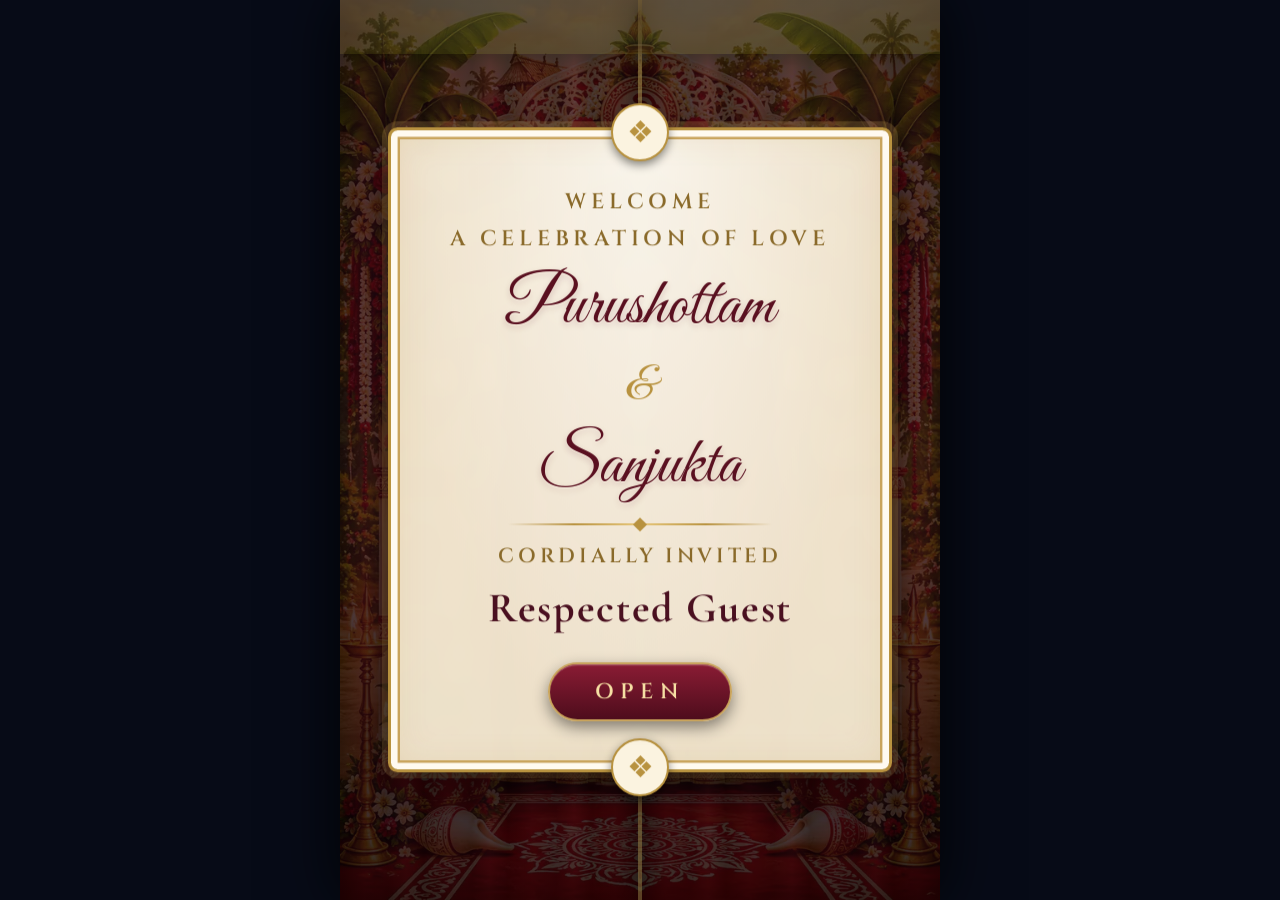
<file: Invite/template-15.html>
<!DOCTYPE html>
<html lang="en">
<head>
<meta charset="utf-8">
<meta name="viewport" content="width=device-width,initial-scale=1,viewport-fit=cover">
<title>Wedding Invitation · Template 15 Custom Background</title>
<link rel="preconnect" href="https://fonts.googleapis.com">
<link rel="preconnect" href="https://fonts.gstatic.com" crossorigin>
<link href="https://fonts.googleapis.com/css2?family=Cinzel:wght@400;600;700&family=Cormorant+Garamond:ital,wght@0,500;0,700;1,700&family=Great+Vibes&display=swap" rel="stylesheet">
<style>
:root {
  /*__ASSETS__*/
  --maroon: #5a1020;
  --gold: #c9a45c;
  --gold-light: #f3d9a0;
  --ivory: #fbf5eb;
  --landing: url('./assets/template-15-cover.webp');
  --page: url('./assets/template-15-page.webp');
  --border: url('./assets/template-15-border.svg');
}
* { box-sizing: border-box; margin: 0; padding: 0; }
html, body {
  height: 100%;
  background: #070b17;
  overflow: hidden;
  font-family: 'Cormorant Garamond', Georgia, serif;
  color: var(--maroon);
}
body {
  display: grid;
  place-items: center;
}
.stage {
  height: min(100dvh, 150vw);
  width: min(66.667dvh, 100vw);
  container-type: size;
  overflow-y: auto;
  overflow-x: hidden;
  scroll-snap-type: y mandatory;
  position: relative;
  scrollbar-width: none;
  padding: env(safe-area-inset-top) 0 env(safe-area-inset-bottom);
  box-shadow: 0 0 60px rgba(0, 0, 0, 0.85);
  background: #000;
}
.stage::-webkit-scrollbar { display: none; }
section {
  height: 100cqh;
  scroll-snap-align: start;
  position: relative;
  overflow: hidden;
  display: flex;
  flex-direction: column;
  align-items: center;
  justify-content: center;
  text-align: center;
  perspective: 140cqw;
}
.paper {
  background: #f6ecd9 radial-gradient(circle at 50% 30%, #fffaf0, #efe0c4);
}
.paper::before, .paper::after {
  content: "";
  position: absolute;
  top: 0;
  bottom: 0;
  width: 17cqw;
  background: var(--border) center/100% 100% no-repeat;
  pointer-events: none;
  opacity: 0.95;
  z-index: 2;
}
.paper::before { left: 0; }
.paper::after { right: 0; transform: scaleX(-1); }
.bg {
  position: absolute;
  inset: 0;
  background-size: cover;
  background-position: var(--fx, 50%) var(--fy, 50%);
  background-repeat: no-repeat;
}
.cinzel {
  font-family: 'Cinzel', Georgia, serif;
  letter-spacing: 0.18em;
  text-transform: uppercase;
}
.script {
  font-family: 'Great Vibes', cursive;
}
.ab {
  position: absolute;
  transform: translate(-50%, -50%);
  text-align: center;
  white-space: nowrap;
}
h2 {
  font: 600 4.6cqw 'Cinzel', Georgia, serif;
  letter-spacing: 0.15em;
  position: relative;
  z-index: 3;
  color: #50101e;
  text-shadow: 0 1px 2px rgba(255, 255, 255, 0.6);
}
.sub {
  font-style: italic;
  font-weight: 700;
  font-size: 3.6cqw;
  margin: 1cqw 8cqw;
  position: relative;
  z-index: 3;
  color: #7a1a2e;
}
/* P1 */
.stage.locked{overflow:hidden !important;scroll-snap-type:none !important;touch-action:none !important}
#fx{position:absolute;inset:0;width:100%;height:100%;pointer-events:none;z-index:7}
#glow{position:absolute;inset:0;pointer-events:none;opacity:0;transition:opacity 1.8s ease;z-index:2}
.curt{position:absolute;top:0;bottom:0;width:50.4%;z-index:4;opacity:var(--co,1);transition:transform 3.4s cubic-bezier(.55,.05,.25,1);background:repeating-linear-gradient(90deg,#3a0a16 0,#7a1a2e 4cqw,#4a1020 8cqw,#8a2238 11cqw,#3a0a16 14cqw);box-shadow:inset 0 0 8cqw #000a,0 0 6cqw #000a}
.curt::before{content:"";position:absolute;left:0;right:0;top:0;height:6cqh;background:linear-gradient(#e8c77a,#8a6a2a);box-shadow:0 1cqw 2cqw #0008}
.curt::after{content:"";position:absolute;inset:0;pointer-events:none;background:linear-gradient(180deg,rgba(0,0,0,.35),transparent 25%,transparent 70%,rgba(0,0,0,.5))}
.cl{left:0;transform-origin:left center;border-right:.8cqw solid #c9a45c}
.cr{right:0;transform-origin:right center;border-left:.8cqw solid #c9a45c}
.opened .cl{transform:translateX(-3%) scaleX(.14) rotateY(25deg)}
.opened .cr{transform:translateX(3%) scaleX(.14) rotateY(-25deg)}
#dark{position:absolute;inset:0;z-index:5;pointer-events:none;background:radial-gradient(circle at 50% 45%,rgba(0,0,0,.2),rgba(0,0,0,.6));transition:opacity 1.8s}
.lit #dark{opacity:0}
#flash{position:absolute;inset:0;z-index:8;background:#fff7e0;opacity:0;pointer-events:none}
#gb{position:absolute;left:50%;top:50%;transform:translate(-50%,-50%);width:84cqw;padding:9cqw 6cqw 8cqw;z-index:6;display:flex;flex-direction:column;align-items:center;gap:1.4cqw;border-radius:1.6cqw;
 background:radial-gradient(ellipse at 50% 0,rgba(255,252,243,.97),rgba(247,236,212,.95) 70%);-webkit-backdrop-filter:blur(8px);backdrop-filter:blur(8px);
 border:.5cqw solid #b8923f;box-shadow:0 3cqw 9cqw rgba(0,0,0,.65),0 0 0 1cqw rgba(201,164,92,.25),inset 0 0 0 1.1cqw #fffaf0,inset 0 0 0 1.5cqw #c9a45c,inset 0 0 6cqw rgba(184,146,63,.18);transition:opacity .8s,transform .8s}
#gb::before,#gb::after{content:"❖";position:absolute;left:50%;transform:translateX(-50%);width:9cqw;height:9cqw;border-radius:50%;display:grid;place-items:center;font-size:5cqw;color:#b8923f;background:#fbf3e0;border:.4cqw solid #b8923f;box-shadow:0 .6cqw 1.6cqw #0007}
#gb::before{top:-4.5cqw}#gb::after{bottom:-4.5cqw}
#gb.out{opacity:0;transform:translate(-50%,-56%) scale(.92);pointer-events:none}
#gb .ab{position:static;transform:none;max-width:100%;text-shadow:none}
#gb #t-title,#gb #t-inv,#gb #t-pers{color:#8a6a2a!important;font-weight:600}
#gb #t-title{font-size:3.3cqw;line-height:1.7;letter-spacing:.22em}
#gb #t-groom,#gb #t-bride{color:#5a1020!important;text-shadow:0 .2cqw 0 #fff8e8,0 .5cqw 1cqw rgba(90,16,32,.18)}
#gb #t-amp{color:#b8923f!important;font-size:7cqw}
#gb #t-guest{color:#4a1020!important;font:700 7cqw 'Cormorant Garamond',serif;letter-spacing:.04em;margin:.5cqw 0}
#gb .rule{width:62%;height:.35cqw;margin:1.4cqw 0;border:0;background:linear-gradient(90deg,transparent,#b8923f 25%,#e8c77a 50%,#b8923f 75%,transparent);position:relative;display:block}
#gb .rule::after{content:"";position:absolute;left:50%;top:50%;width:1.6cqw;height:1.6cqw;background:#b8923f;transform:translate(-50%,-50%) rotate(45deg)}
#open{font:600 3.6cqw 'Cinzel',Georgia,serif;letter-spacing:0.28em;padding:2.2cqw 7.5cqw;border:0.4cqw solid var(--gold);background:linear-gradient(135deg,#7a1a2e 0%,var(--maroon) 100%);color:#f3d9a0;border-radius:99cqw;box-shadow:0 1cqw 3cqw rgba(0,0,0,0.6);cursor:pointer;z-index:6;animation:t15Pulse 2.4s infinite ease-in-out}
@keyframes t15Pulse{0%,100%{box-shadow:0 1cqw 3cqw rgba(0,0,0,0.6),0 0 0 0 rgba(201,164,92,0.5)}50%{box-shadow:0 1.5cqw 4.5cqw rgba(0,0,0,0.75),0 0 0 1.5cqw rgba(201,164,92,0)}}
#gb #open{margin-top:3cqw;background:linear-gradient(180deg,#8a1c34,#4e0d1c);color:#f6dfa4;border:.4cqw solid #c9a45c;box-shadow:0 1cqw 2.4cqw rgba(0,0,0,.45),inset 0 .2cqw 0 rgba(255,255,255,.25)}
#t-title{white-space:pre-line}

/* P2 */
.board {
  position: relative;
  z-index: 3;
  background: rgba(255, 250, 240, 0.82);
  backdrop-filter: blur(5px);
  -webkit-backdrop-filter: blur(5px);
  border: 0.35cqw solid var(--gold);
  border-radius: 3.5cqw;
  padding: 4.5cqw 3.5cqw;
  width: 88cqw;
  margin-top: 1cqw;
  box-shadow: 0 2cqw 6cqw rgba(0, 0, 0, 0.5);
}
.cols {
  display: grid;
  grid-template-columns: 1fr 1fr;
  gap: 3cqw;
  margin-top: 3.5cqw;
}
.col {
  min-width: 0;
  font-size: 3.2cqw;
}
.col .role {
  font: 600 2.8cqw 'Cinzel', Georgia, serif;
  letter-spacing: 0.22em;
  color: #7a1a2e;
}
.ring {
  width: 26cqw;
  height: 26cqw;
  margin: 1.8cqw auto;
  border-radius: 50%;
  padding: 0.9cqw;
  background: conic-gradient(#8a6a2a, #f3d9a0, #8a6a2a, #e8c77a, #8a6a2a);
  box-shadow: 0 1cqw 3cqw rgba(0, 0, 0, 0.4);
}
.ring div {
  width: 100%;
  height: 100%;
  border-radius: 50%;
  background: #e9dcc3 center/cover no-repeat;
  display: grid;
  place-items: center;
  font: 600 10cqw 'Cinzel', Georgia, serif;
  color: var(--maroon);
}
.nm {
  font-size: 7cqw;
  line-height: 1.25;
  white-space: nowrap;
  color: #50101e;
}
.col small {
  display: block;
  opacity: 0.88;
  line-height: 1.3;
}

/* P3 */
.reveal {
  position: relative;
  width: 78cqw;
  height: 34cqw;
  margin: 3.5cqw 0 2cqw;
  z-index: 3;
  border-radius: 2.5cqw;
  overflow: hidden;
  background: #fffaf0;
  border: 0.35cqw solid var(--gold);
  display: grid;
  place-items: center;
  box-shadow: 0 1cqw 3cqw rgba(0, 0, 0, 0.12);
}
#sc {
  position: absolute;
  inset: 0;
  width: 100%;
  height: 100%;
  touch-action: none;
  transition: opacity 1s ease;
  z-index: 4;
}
#cd {
  display: flex;
  gap: 3.2cqw;
  z-index: 3;
  margin: 2cqw 0;
}
#cd b {
  display: block;
  font: 600 7cqw 'Cinzel', Georgia, serif;
  color: #5a1020;
}
#cd span {
  font: 2.6cqw 'Cinzel', Georgia, serif;
  letter-spacing: 0.15em;
  color: #8c6a22;
}
.btn {
  font: 600 3cqw 'Cinzel', Georgia, serif;
  letter-spacing: 0.16em;
  padding: 2.2cqw 5.5cqw;
  border-radius: 99cqw;
  border: 0.3cqw solid var(--gold);
  background: var(--maroon);
  color: #f3d9a0;
  cursor: pointer;
  z-index: 3;
  text-decoration: none;
  display: inline-block;
  margin: 1.5cqw;
  box-shadow: 0 1cqw 3cqw rgba(0, 0, 0, 0.25);
}

/* P4 */
#ev {
  display: flex;
  flex-direction: column;
  gap: 2.8cqw;
  width: 70cqw;
  max-height: 75cqh;
  overflow-y: auto;
  z-index: 3;
  padding: 1cqw;
  scrollbar-width: none;
}
#ev::-webkit-scrollbar { display: none; }
.card {
  display: flex;
  gap: 3cqw;
  align-items: center;
  text-align: left;
  background: #fffaf0;
  border: 0.3cqw solid var(--gold);
  border-radius: 2.5cqw;
  padding: 2.5cqw;
  box-shadow: 0 1.5cqw 4cqw rgba(0, 0, 0, 0.12);
  opacity: 0;
  transform: rotateX(45deg) translateZ(-10cqw);
  transform-origin: top;
  transition: all 0.85s cubic-bezier(0.2, 0.9, 0.3, 1.2);
}
.card.in {
  opacity: 1;
  transform: none;
}
.card .im {
  flex: 0 0 17cqw;
  height: 17cqw;
  border-radius: 2cqw;
  background: linear-gradient(135deg, #7a1a2e, #c9a45c) center/cover;
  display: grid;
  place-items: center;
  color: #f3d9a0;
  font: 7cqw 'Great Vibes';
  overflow: hidden;
}
.card .t {
  font: 600 3.8cqw 'Cinzel', Georgia, serif;
  color: #50101e;
}
.card p {
  font-size: 3.2cqw;
  line-height: 1.25;
  color: #664a50;
}

/* P5 */
.venue {
  z-index: 3;
  width: 72cqw;
  font-size: 3.6cqw;
}
.venue .vi {
  height: 30cqw;
  border-radius: 2cqw;
  margin: 2.5cqw 0;
  background: linear-gradient(135deg, #7a1a2e, #c9a45c) center/cover no-repeat;
  border: 0.3cqw solid var(--gold);
  box-shadow: 0 1cqw 3cqw rgba(0, 0, 0, 0.15);
}
#pet {
  position: absolute;
  inset: 0;
  width: 100%;
  height: 100%;
  pointer-events: none;
  z-index: 4;
}
@media (prefers-reduced-motion: reduce) {
  * { transition-duration: 0.01s !important; animation: none !important; }
}
</style>
</head>
<body>
<main class="stage locked" id="stage">
  <section id="p1">
    <div class="bg" id="b1"></div>
    <div id="glow"></div>
    <div class="curt cl"></div>
    <div class="curt cr"></div>
    <div id="dark"></div>
    <div id="gb">
      <div class="ab cinzel" id="t-title"></div>
      <div class="ab script" id="t-groom"></div>
      <div class="ab script" id="t-amp">&amp;</div>
      <div class="ab script" id="t-bride"></div>
      <i class="rule"></i>
      <div class="ab cinzel" id="t-inv"></div>
      <div class="ab" id="t-guest" style="font-weight:700;"></div>
      <div class="ab cinzel" id="t-pers"></div>
      <button id="open" type="button">OPEN</button>
    </div>
    <canvas id="fx"></canvas>
    <div id="flash"></div>
  </section>

  <section id="p2">
    <div class="bg" id="b2"></div>
    <div class="board" id="board">
      <h2>Two Hearts · One Destiny</h2>
      <div class="sub">Together with their Families</div>
      <div class="sub" style="font-size:3cqw;font-weight:500;margin-top:0.5cqw;">The Journey of Love &amp; Togetherness</div>
      <div class="cols">
        <div class="col" id="cb"></div>
        <div class="col" id="cg"></div>
      </div>
      <div class="sub" style="margin-top:3.5cqw;font-size:3.3cqw;">
        &ldquo;Two hearts, two families,<br>one beautiful beginning.&rdquo;
      </div>
    </div>
  </section>

  <section id="p3" class="paper">
    <h2>Auspicious Wedding Muhurat</h2>
    <div class="sub">The Sacred Wedding Date</div>
    <div class="sub" style="font-weight:500;font-size:3cqw;">Scratch below to reveal our sacred wedding date, followed by live countdown &amp; calendar.</div>
    <div class="reveal">
      <div class="script" id="wd" style="font-size:7cqw;color:#50101e;"></div>
      <canvas id="sc"></canvas>
    </div>
    <div id="cd"></div>
    <button class="btn" id="save" type="button" hidden>📅 SAVE THE DATE</button>
  </section>

  <section id="p4" class="paper">
    <h2>Wedding Programme</h2>
    <div id="ev" style="margin-top:2cqw;"></div>
  </section>

  <section id="p5" class="paper">
    <canvas id="pet"></canvas>
    <h2>Banquet &amp; Location</h2>
    <div class="venue" id="venue"></div>
    <div class="sub script" style="font-size:5.8cqw;font-weight:400;margin-top:3cqw;z-index:3;" id="close"></div>
  </section>
</main>

<script>
(function() {
  "use strict";
  var Q = new URLSearchParams(location.search);
  var D = window.INVITE_DATA || window.DATA || {};
  function q(k) { return Q.get(k) || ""; }

  D.guest = D.guest || q("guest") || "Respected Guest";
  D.persons = D.persons || q("persons");
  D.groom = Object.assign({ name: q("groom") || "Purushottam", father: q("gfather"), address: q("gaddr"), photo: q("gphoto") }, D.groom || {});
  D.bride = Object.assign({ name: q("bride") || "Sanjukta", father: q("bfather"), address: q("baddr"), photo: q("bphoto") }, D.bride || {});
  D.events = Array.isArray(D.events) && D.events.length ? D.events : [
    { name: "Shubho Bibaho", date: "2026-11-28", time: "7:00 PM", venue: "Royal Palace Grounds" },
    { name: "Royal Reception", date: "2026-11-29", time: "7:30 PM", venue: "Royal Palace Grounds" }
  ];

  var L = Object.assign({
    title: [50, 14, 75],
    groom: [50, 30, 75],
    amp: [50, 38, 12],
    bride: [50, 46, 75],
    inv: [50, 58, 75],
    guest: [50, 66, 75],
    pers: [50, 72, 65],
    open: [50, 84, 0],
    lamps: [],
    doors: false,
    focal: [50, 50]
  }, window.T15_LAYOUT || {}, D.layout || {});

  function safe(u) {
    u = String(u || "").trim();
    return /^(https?:|data:image\/(webp|png|jpe?g);|blob:|\/|\.\/)/i.test(u) ? u : "";
  }
  function el(id) { return document.getElementById(id); }
  function mk(t, c, x) {
    var e = document.createElement(t);
    if (c) e.className = c;
    if (x != null) e.textContent = x;
    return e;
  }

  var lb = safe(D.landingBackground || D.landing_background);
  var pb = safe(D.pageBackground || D.page_background);
  if (lb) document.documentElement.style.setProperty("--landing", "url(" + lb + ")");
  if (pb) document.documentElement.style.setProperty("--page", "url(" + pb + ")");

  var cs = getComputedStyle(document.documentElement);
  function bgv(n) { return cs.getPropertyValue(n).trim(); }
  [["b1", "--landing"], ["b2", "--page"]].forEach(function(p) {
    var v = bgv(p[1]), b = el(p[0]);
    if (!b) return;
    b.style.backgroundImage = v || "linear-gradient(160deg,#4a1426,#1b0a12)";
    b.style.setProperty("--fx", L.focal[0] + "%");
    b.style.setProperty("--fy", L.focal[1] + "%");
  });

  function place(id, key, txt, fs) {
    var e = el(id);
    if (!e) return;
    e.textContent = txt;
    if (!txt) { e.hidden = true; return; }
    e.hidden = false;
    e.style.color = (key === "groom" || key === "bride") ? "#5a1020" : "#7a1a2e";
    e.style.fontSize = fs + "cqw";
    var gb = el("gb"), w = (gb ? gb.clientWidth * 0.88 : 350), s = fs;
    while (e.scrollWidth > w && s > 1.5) {
      s -= 0.3;
      e.style.fontSize = s + "cqw";
    }
  }

  function layout() {
    var b = el("gb");
    if (b) {
      b.style.top = ((L.board && L.board.y) || 50) + "%";
      b.style.width = ((L.board && L.board.w) || 84) + "cqw";
    }
    var p1 = el("p1");
    if (p1) {
      p1.style.setProperty("--co", L.curtainOpacity == null ? .62 : L.curtainOpacity);
    }
    place("t-title", "title", "WELCOME\nA CELEBRATION OF LOVE", 3.6);
    place("t-groom", "groom", D.groom.name, 11);
    place("t-amp", "amp", "&", 8);
    place("t-bride", "bride", D.bride.name, 11);
    place("t-inv", "inv", "CORDIALLY INVITED", 3.4);
    place("t-guest", "guest", D.guest, 7);
    place("t-pers", "pers", D.persons ? D.persons + " Persons" : "", 3.4);
  }

  layout();
  window.addEventListener("resize", layout);

  /* scroll lock + OPEN sequence */
  var stage = el("stage"), locked = true, p1 = el("p1"), fx = el("fx"), fc = fx ? fx.getContext("2d") : null, P = [], run = false, ds = ["p2", "p3", "p4", "p5"];
  function size(c) {
    if (!c) return;
    c.width = c.clientWidth * (window.devicePixelRatio || 1);
    c.height = c.clientHeight * (window.devicePixelRatio || 1);
  }
  ds.forEach(function(i) {
    var elem = el(i);
    if (elem) elem.inert = true;
  });
  if (stage) stage.classList.add("locked");

  function stop(e) {
    if (locked) e.preventDefault();
  }
  ["wheel", "touchmove"].forEach(function(n) {
    document.addEventListener(n, stop, { passive: false });
    window.addEventListener(n, stop, { passive: false });
    if (stage) stage.addEventListener(n, stop, { passive: false });
  });
  window.addEventListener("keydown", function(e) {
    if (locked && e.target && e.target.id !== "open" && /^( |PageUp|PageDown|Home|End|ArrowUp|ArrowDown)$/.test(e.key)) {
      e.preventDefault();
    }
  }, true);
  if (stage) stage.addEventListener("scroll", function() {
    if (locked && stage.scrollTop > 0) stage.scrollTop = 0;
  });

  function burst(x, y, n, h) {
    var d = window.devicePixelRatio || 1;
    for (var i = 0; i < n; i++) {
      var a = Math.random() * 6.283, s = (1.5 + Math.random() * 4.5) * d;
      P.push({
        x: x, y: y,
        vx: Math.cos(a) * s, vy: Math.sin(a) * s,
        g: 0.06 * d, l: 1,
        d: 0.012 + Math.random() * 0.01,
        h: h, r: 2.2
      });
    }
  }

  function glit() {
    if (!fx) return;
    var d = window.devicePixelRatio || 1;
    P.push({
      x: Math.random() * fx.width,
      y: fx.height * (0.3 + Math.random() * 0.6),
      vx: (Math.random() - 0.5) * 0.6 * d,
      vy: -(0.4 + Math.random()) * d,
      g: 0, l: 1, d: 0.01, h: 45, r: 1.8
    });
  }

  function loop() {
    if (!fc || !fx) return;
    fc.clearRect(0, 0, fx.width, fx.height);
    fc.globalCompositeOperation = "lighter";
    if (run) { glit(); glit(); }
    P = P.filter(function(p) {
      p.x += p.vx;
      p.y += p.vy;
      p.vy += p.g;
      p.l -= p.d;
      if (p.l <= 0) return false;
      fc.fillStyle = "hsla(" + p.h + ",100%,62%," + p.l + ")";
      fc.beginPath();
      fc.arc(p.x, p.y, p.r * (window.devicePixelRatio || 1) * p.l + 0.3, 0, 7);
      fc.fill();
      return true;
    });
    if (run || P.length) requestAnimationFrame(loop);
  }

  function pataka() {
    var fl = el("flash");
    if (fl && fl.animate) fl.animate([{ opacity: 0 }, { opacity: 0.75 }, { opacity: 0 }], { duration: 240 });
    if (p1 && p1.animate) p1.animate([
      { transform: "translate(0,0)" },
      { transform: "translate(-5px,3px)" },
      { transform: "translate(4px,-3px)" },
      { transform: "translate(0,0)" }
    ], { duration: 240 });
    if (fx) burst(fx.width * (0.2 + Math.random() * 0.6), fx.height * (0.25 + Math.random() * 0.3), 30, 30 + Math.random() * 30);
  }

  var openBtn = el("open");
  if (openBtn) {
    openBtn.onclick = function() {
      if (!locked || this.disabled) return;
      this.disabled = true;

      var g = el("glow");
      if (g) {
        g.style.background = (L.lamps && L.lamps.length)
          ? L.lamps.map(function(a) { return "radial-gradient(circle at " + a[0] + "% " + a[1] + "%,rgba(255,190,90,.55),transparent 18%)"; }).join(",")
          : "radial-gradient(circle at 50% 40%,rgba(255,200,110,.35),transparent 60%)";
      }

      var gb = el("gb");
      if (gb) gb.classList.add("out");

      /* 600ms: lights ON */
      setTimeout(function() {
        if (p1) p1.classList.add("lit");
        if (g) g.style.opacity = "1";
        if (fx) size(fx);
        run = true;
        loop();
      }, 600);

      /* 1500ms: curtains part */
      setTimeout(function() {
        if (p1) p1.classList.add("opened");
      }, 1500);

      /* Staggered bursts & patakas */
      [1800, 2300, 2900, 3500, 4100, 4600].forEach(function(t, i) {
        setTimeout(function() {
          if (!fx) return;
          i % 2 ? pataka() : burst(fx.width * (0.2 + Math.random() * 0.6), fx.height * (0.2 + Math.random() * 0.35), 60, [45, 350, 35][i % 3]);
        }, t);
      });

      /* 5400ms: UNLOCK ONLY NOW */
      setTimeout(function() {
        run = false;
        locked = false;
        if (stage) stage.classList.remove("locked");
        ds.forEach(function(i) {
          var elem = el(i);
          if (elem) elem.inert = false;
        });
        var p2 = el("p2");
        if (p2 && p2.scrollIntoView) {
          p2.scrollIntoView({ behavior: "smooth" });
        }
      }, 5400);
    };
  }

  function person(c, role, P, label) {
    if (!c) return;
    c.appendChild(mk("div", "role cinzel", role));
    var r = mk("div", "ring"), i = mk("div");
    var ph = safe(P.photo);
    if (ph) {
      i.style.backgroundImage = "url(" + ph + ")";
      var t = new Image();
      t.onerror = function() {
        i.style.backgroundImage = "";
        i.textContent = (P.name || "?").charAt(0).toUpperCase();
      };
      t.src = ph;
    } else {
      i.textContent = (P.name || "?").charAt(0).toUpperCase();
    }
    r.appendChild(i);
    c.appendChild(r);
    var n = mk("div", "nm script", P.name || "");
    c.appendChild(n);
    if (P.father) {
      c.appendChild(mk("small", "cinzel", label));
      c.appendChild(mk("small", "", P.father));
    }
    if (P.address) c.appendChild(mk("small", "", P.address));
  }
  person(el("cb"), "Bride", D.bride, "D/O");
  person(el("cg"), "Groom", D.groom, "S/O");

  var when = D.weddingDate ? new Date(D.weddingDate + (D.weddingTime && !/T/.test(D.weddingDate) ? "T" + D.weddingTime : "")) : new Date("2026-11-28T19:00:00");
  if (isNaN(when.getTime())) when = new Date("2026-11-28T19:00:00");
  var wdEl = el("wd");
  if (wdEl) {
    wdEl.textContent = when.toLocaleDateString("en-IN", { weekday: "long", day: "numeric", month: "long", year: "numeric" });
  }

  var sc = el("sc"), x = sc ? sc.getContext("2d") : null, done = false, mv = 0;
  function paint() {
    if (!sc || !x) return;
    size(sc);
    var g = x.createLinearGradient(0, 0, sc.width, sc.height);
    g.addColorStop(0, "#8a6a2a");
    g.addColorStop(0.5, "#f3d9a0");
    g.addColorStop(1, "#8a6a2a");
    x.fillStyle = g;
    x.fillRect(0, 0, sc.width, sc.height);
    x.fillStyle = "#5a1020";
    x.font = "600 " + Math.round(sc.height * 0.17) + "px 'Cinzel', Georgia, serif";
    x.textAlign = "center";
    x.textBaseline = "middle";
    x.fillText("SCRATCH HERE", sc.width / 2, sc.height / 2);
  }

  function scr(e) {
    if (done || !sc || !x) return;
    var r = sc.getBoundingClientRect(), k = sc.width / r.width;
    x.globalCompositeOperation = "destination-out";
    x.beginPath();
    x.arc((e.clientX - r.left) * k, (e.clientY - r.top) * k, sc.height * 0.14, 0, Math.PI * 2);
    x.fill();
    if (++mv % 7 === 0) {
      try {
        var d = x.getImageData(0, 0, sc.width, sc.height).data, c = 0, n = 0;
        for (var i = 3; i < d.length; i += 160) {
          n++;
          if (!d[i]) c++;
        }
        if (c / n > 0.45) finish();
      } catch (_) {
        finish();
      }
    }
  }

  function finish() {
    if (done) return;
    done = true;
    if (sc) {
      sc.style.opacity = "0";
      sc.style.pointerEvents = "none";
    }
    var saveBtn = el("save");
    if (saveBtn) saveBtn.hidden = false;
    stars();
  }

  function stars() {
    var p = el("p3") ? el("p3").querySelector(".reveal") : null;
    if (!p) return;
    for (var i = 0; i < 16; i++) {
      var s = mk("i");
      s.style.cssText = "position:absolute;left:50%;top:50%;width:1.3cqw;height:1.3cqw;background:#f3d9a0;border-radius:50%;z-index:4;pointer-events:none;";
      p.appendChild(s);
      var angle = (Math.PI * 2 * i) / 16;
      var dist = 15 + Math.random() * 25;
      s.animate([
        { transform: "translate(0,0) scale(1)", opacity: 1 },
        { transform: "translate(" + (Math.cos(angle) * dist) + "cqw," + (Math.sin(angle) * dist) + "cqw) scale(0)", opacity: 0 }
      ], { duration: 1200, easing: "cubic-bezier(.2,.8,.4,1)" }).onfinish = function() { this.effect.target.remove(); };
    }
  }

  if (sc) {
    paint();
    var dn = false;
    sc.addEventListener("pointerdown", function(e) { dn = true; try { sc.setPointerCapture(e.pointerId); } catch (_) {} scr(e); });
    sc.addEventListener("pointermove", function(e) { if (dn) scr(e); });
    sc.addEventListener("pointerup", function() { dn = false; });
  }

  function tick() {
    var t = Math.max(0, when - Date.now());
    var v = [[86400000, "Days"], [3600000, "Hours"], [60000, "Mins"], [1000, "Secs"]];
    var c = el("cd");
    if (!c) return;
    c.textContent = "";
    v.forEach(function(u) {
      var d = mk("div");
      var num = String(Math.floor(t / u[0]) % (u[1] === "Days" ? 1e5 : u[1] === "Hours" ? 24 : 60)).padStart(2, "0");
      d.appendChild(mk("b", "", num));
      d.appendChild(mk("span", "", u[1]));
      c.appendChild(d);
    });
    if (t > 0) setTimeout(tick, 1000);
  }
  tick();

  var saveBtn = el("save");
  if (saveBtn) {
    saveBtn.onclick = function() {
      var f = function(d) { return d.toISOString().replace(/[-:]|\.\d+/g, ""); };
      var e = new Date(+when + 36e5 * 4);
      var s = [
        "BEGIN:VCALENDAR",
        "VERSION:2.0",
        "BEGIN:VEVENT",
        "DTSTART:" + f(when),
        "DTEND:" + f(e),
        "SUMMARY:Wedding of " + (D.groom.name || "") + " & " + (D.bride.name || ""),
        "LOCATION:" + (D.venueAddress || ""),
        "END:VEVENT",
        "END:VCALENDAR"
      ].join("\r\n");
      var a = mk("a");
      a.href = URL.createObjectURL(new Blob([s], { type: "text/calendar" }));
      a.download = "wedding.ics";
      a.click();
    };
  }

  var ev = el("ev");
  if (ev && D.events) {
    D.events.forEach(function(e, i) {
      var c = mk("div", "card"), im = mk("div", "im"), sf = safe(e.image);
      if (sf) im.style.backgroundImage = "url(" + sf + ")";
      else im.textContent = (e.name || "•").charAt(0);
      var b = mk("div");
      b.appendChild(mk("div", "t", e.name || ""));
      [e.date, e.time, e.venue].forEach(function(v) { if (v) b.appendChild(mk("p", "", v)); });
      c.appendChild(im);
      c.appendChild(b);
      c.style.transitionDelay = i * 0.12 + "s";
      ev.appendChild(c);
    });
    var io = new IntersectionObserver(function(es) {
      es.forEach(function(e) {
        if (e.isIntersecting) {
          document.querySelectorAll(".card").forEach(function(c) { c.classList.add("in"); });
        }
      });
    }, { threshold: 0.35 });
    var p4 = el("p4");
    if (p4) io.observe(p4);
  }

  var V = el("venue");
  if (V) {
    var vItems = [
      [D.banquetName || "Royal Palace Banquet", "t cinzel"],
      [D.locationName, ""],
      [D.venueAddress, ""]
    ];
    vItems.forEach(function(r) {
      if (r[0]) {
        var d = mk("div", r[1], r[0]);
        if (r[1]) d.style.fontSize = "4.4cqw";
        V.appendChild(d);
      }
    });
    var vi = safe(D.venueImage);
    if (vi) {
      var vim = mk("div", "vi");
      vim.style.backgroundImage = "url(" + vi + ")";
      V.appendChild(vim);
    }
    var ml = safe(D.mapLink);
    if (ml && /^https:/.test(ml)) {
      var a = mk("a", "btn", "📍 VIEW ON MAP");
      a.href = ml;
      a.target = "_blank";
      a.rel = "noopener";
      V.appendChild(a);
    }
  }

  var cl = el("close");
  if (cl) {
    cl.innerHTML = "With love, affection, and best wishes,<br>The " + (D.bride.name || "") + " & " + (D.groom.name || "") + " Families";
  }

  var pc = el("pet"), pcx = pc ? pc.getContext("2d") : null, pet = [], on5 = false;
  function fall() {
    if (!on5 || !pcx) return;
    size(pc);
    pcx.clearRect(0, 0, pc.width, pc.height);
    var dpr = window.devicePixelRatio || 1;
    if (pet.length < 24) {
      pet.push({
        x: Math.random() * pc.width,
        y: -20,
        r: Math.random() * 6,
        s: (1.2 + Math.random() * 1.5) * dpr,
        w: Math.random() * 6
      });
    }
    pet = pet.filter(function(p) {
      p.y += p.s;
      p.r += 0.035;
      p.x += Math.sin(p.y / 35 + p.w) * 0.9 * dpr;
      pcx.save();
      pcx.translate(p.x, p.y);
      pcx.rotate(p.r);
      pcx.fillStyle = "rgba(190,50,80,.72)";
      pcx.beginPath();
      pcx.ellipse(0, 0, 7.5 * dpr, 3.8 * dpr, 0, 0, Math.PI * 2);
      pcx.fill();
      pcx.restore();
      return p.y < pc.height + 25;
    });
    requestAnimationFrame(fall);
  }
  var p5 = el("p5");
  if (p5) {
    new IntersectionObserver(function(es) {
      var v = es[0] && es[0].isIntersecting;
      if (v && !on5 && !matchMedia("(prefers-reduced-motion:reduce)").matches) {
        on5 = true;
        fall();
      } else if (!v) {
        on5 = false;
      }
    }, { threshold: 0.35 }).observe(p5);
  }

  window.Template15 = {
    build: function(templateHtml, imgs, layoutConfig) {
      var v = "";
      if (imgs.landing) v += "--landing:url(" + imgs.landing + ");";
      if (imgs.page) v += "--page:url(" + imgs.page + ");";
      if (imgs.border) v += "--border:url(" + imgs.border + ");";
      var out = templateHtml.replace("/*__ASSETS__*/", v);
      if (layoutConfig) {
        out = out.replace("window.T15_LAYOUT || {}", JSON.stringify(layoutConfig));
      }
      return out;
    }
  };
})();
</script>
</body>
</html>
</file>
